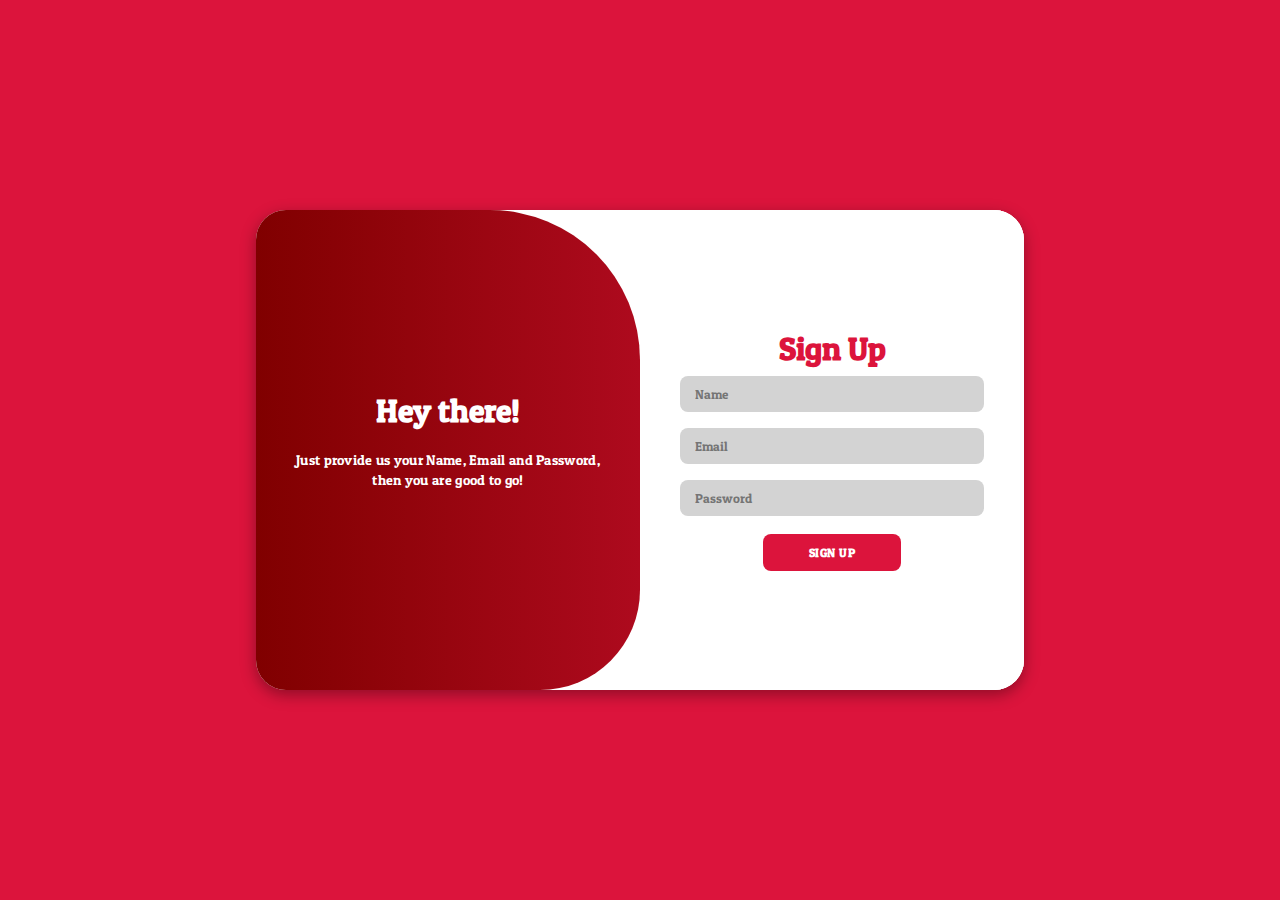
<file: index.html>
<!DOCTYPE html>
<html lang="en">
    <head>
        <meta charset="UTF-8">
        <meta name="viewport" content="width=device.width, initial-scale=1.0">
        <title>Indian Monuments Quiz App</title>
        <link rel="stylesheet" href="quiz-style.css">
        <link rel="stylesheet" href="https://cdnjs.cloudflare.com/ajax/libs/font-awesome/6.5.2/css/all.min.css">
    </head>
    <body>
        <div class="container active" id="container">
            <div class="form-container sign-up">
                <form>
                    <h1>Sign Up</h1>
                    <input type="text" placeholder="Name" required>
                    <input type="email" placeholder="Email" required>
                    <input type="password" placeholder="Password" required>
                    <button id="signUpToSignIn">Sign Up</button>
                </form>
            </div>
            <div class="form-container sign-in">
                <form>
                    <h1>Sign In</h1>
                    <input type="email" placeholder="Email" required>
                    <input type="password" placeholder="Password" required>
                    <button id="signInButton">Sign In</button>
                </form>
            </div>
            <div class="toggle-container">
                <div class="toggle">
                    <div class="toggle-panel toggle-right">
                        <h1>Bonjour!</h1>
                        <p>Please enter your Email and Password to embark on a knowledgable journey!</p>
                    </div>
                    <div class="toggle-panel toggle-left">
                        <h1>Hey there!</h1>
                        <p>Just provide us your Name, Email and Password, then you are good to go!</p>
                    </div>
                </div>
            </div>
        </div>
        <div class="start_btn"><button>Begin Quiz</button></div>
        <div class="info_box">
            <div class="info_title">
                <span>The rules to be followed while taking the quiz:</span>
            </div>
            <div class="info_list">
                <div class="info">1. On the basis of correct answers, you will be awarded marks.</div>
                <div class="info">2. You will have 15 seconds to answer each question.</div>
                <div class="info">3. Once time for a question exceeds, you cannot select any option.</div>
                <div class="info">4. After selecting an answer, you cannot reselect it.</div>
                <div class="info">5. While you are taking the quiz, you cannot quit.</div>
                <div class="info">6. There is no negative marking in the quiz.</div>
            </div>
            <div class="buttons">
                <button class="quit">End Quiz</button>
                <button class="restart">Continue</button>
            </div>
        </div>
        <div class="quiz_box">
            <header>
                <div class="title">Indian Monuments Quiz App</div>
                <div class="timer">
                    <div class="time_text">Remaining Time:</div>
                    <div class="timer_sec">15</div>
                </div>
                <div class="time_line"></div>
            </header>
            <section>
                <div class="que_text"></div>
                <div class="option_list"></div>
            </section>
            <footer>
                <div class="total_que">
                </div>
                <button class="next_btn">Next</button>
            </footer>
        </div>
        <div class="result_box">
            <div class="icon">
                <i class="fa fa-crown"></i>
            </div>
            <div class="complete_text">You have completed the quiz!</div>
            <div class="score_text"></div>
            <div class="buttons">
                <button class="restart">End Quiz</button>
            </div>
        </div>
        <script src="quiz-questions.js"></script>
        <script src="quiz-script.js"></script>
    </body>
</html>
</file>
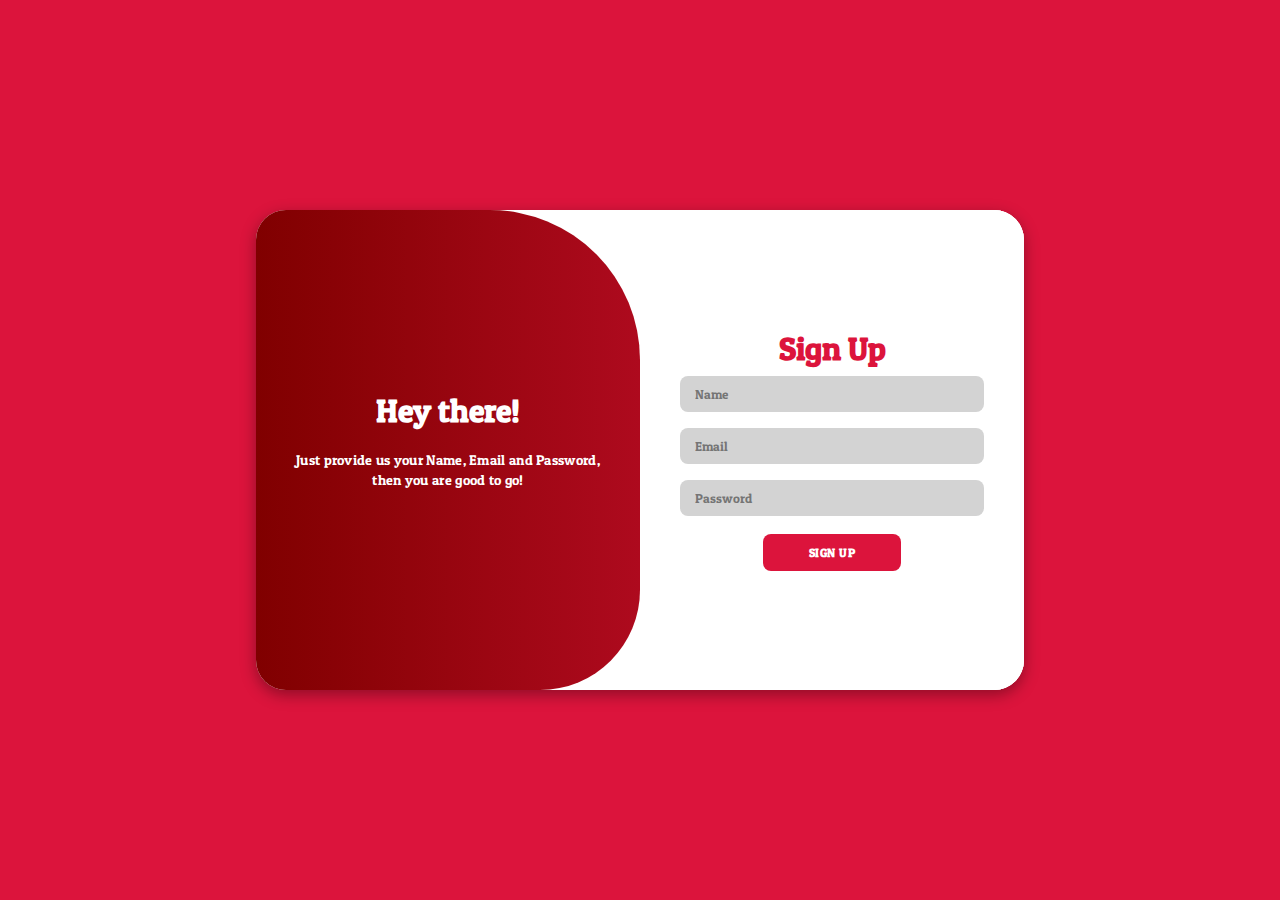
<file: quiz_index.html>
<!DOCTYPE html>
<html lang="en">
    <head>
        <meta charset="UTF-8">
        <meta name="viewport" content="width=device.width, initial-scale=1.0">
        <title>Indian Monuments Quiz App</title>
        <link rel="stylesheet" href="quiz-style.css">
        <link rel="stylesheet" href="https://cdnjs.cloudflare.com/ajax/libs/font-awesome/6.5.2/css/all.min.css">
    </head>
    <body>
        <div class="container active" id="container">
            <div class="form-container sign-up">
                <form>
                    <h1>Sign Up</h1>
                    <input type="text" placeholder="Name" required>
                    <input type="email" placeholder="Email" required>
                    <input type="password" placeholder="Password" required>
                    <button id="signUpToSignIn">Sign Up</button>
                </form>
            </div>
            <div class="form-container sign-in">
                <form>
                    <h1>Sign In</h1>
                    <input type="email" placeholder="Email" required>
                    <input type="password" placeholder="Password" required>
                    <button id="signInButton">Sign In</button>
                </form>
            </div>
            <div class="toggle-container">
                <div class="toggle">
                    <div class="toggle-panel toggle-right">
                        <h1>Bonjour!</h1>
                        <p>Please enter your Email and Password to embark on a knowledgable journey!</p>
                    </div>
                    <div class="toggle-panel toggle-left">
                        <h1>Hey there!</h1>
                        <p>Just provide us your Name, Email and Password, then you are good to go!</p>
                    </div>
                </div>
            </div>
        </div>
        <div class="start_btn"><button>Begin Quiz</button></div>
        <div class="info_box">
            <div class="info_title">
                <span>The rules to be followed while taking the quiz:</span>
            </div>
            <div class="info_list">
                <div class="info">1. On the basis of correct answers, you will be awarded marks.</div>
                <div class="info">2. You will have 15 seconds to answer each question.</div>
                <div class="info">3. Once time for a question exceeds, you cannot select any option.</div>
                <div class="info">4. After selecting an answer, you cannot reselect it.</div>
                <div class="info">5. While you are taking the quiz, you cannot quit.</div>
                <div class="info">6. There is no negative marking in the quiz.</div>
            </div>
            <div class="buttons">
                <button class="quit">End Quiz</button>
                <button class="restart">Continue</button>
            </div>
        </div>
        <div class="quiz_box">
            <header>
                <div class="title">Indian Monuments Quiz App</div>
                <div class="timer">
                    <div class="time_text">Remaining Time:</div>
                    <div class="timer_sec">15</div>
                </div>
                <div class="time_line"></div>
            </header>
            <section>
                <div class="que_text"></div>
                <div class="option_list"></div>
            </section>
            <footer>
                <div class="total_que">
                </div>
                <button class="next_btn">Next</button>
            </footer>
        </div>
        <div class="result_box">
            <div class="icon">
                <i class="fa fa-crown"></i>
            </div>
            <div class="complete_text">You have completed the quiz!</div>
            <div class="score_text"></div>
            <div class="buttons">
                <button class="restart">End Quiz</button>
            </div>
        </div>
        <script src="quiz-questions.js"></script>
        <script src="quiz-script.js"></script>
    </body>
</html>
</file>
<file: quiz-style.css>
@import url('https://fonts.googleapis.com/css2?family=Patua+One&display=swap');
*{
    margin: 0;
    padding: 0;
    box-sizing: border-box;
    font-family: 'Patua One', sans-serif;
}
body
{
    background: crimson;
    display: flex;
    align-items: center;
    justify-content: center;
    flex-direction: column;
    height: 100vh;
}
.container
{
    background-color: #fff;
    border-radius: 30px;
    box-shadow: 0 5px 15px rgba(0, 0, 0, 0.35);
    position: relative;
    overflow: hidden;
    width: 768px;
    max-width: 100%;
    min-height: 480px;
}
.container p
{
    font-size: 14px;
    line-height: 20px;
    letter-spacing: 0.3px;
    margin: 20px 0;
}
.container button
{
    background-color: crimson;
    color: white;
    font-size: 12px;
    padding: 10px 45px;
    border: 1px solid transparent;
    border-radius: 8px;
    font-weight: 600;
    letter-spacing: 0.5px;
    text-transform: uppercase;
    margin-top: 10px;
    cursor: pointer;
    transition: all 0.3s ease;
}
.container button:hover
{
    color: crimson;
    background: white;
    border: 1px solid crimson;
}
.container form
{
    background-color: white;
    display: flex;
    align-items: center;
    justify-content: center;
    flex-direction: column;
    padding: 0 40px;
    height: 100%;
    color: crimson;
}
.container input
{
    background-color: lightgray;
    border: none;
    margin: 8px 0;
    padding: 10px 15px;
    font-size: 13px;
    border-radius: 8px;
    width: 100%;
    outline: none;
    color: crimson;
}
.form-container
{
    position: absolute;
    top: 0;
    height: 100%;
    transition: all 0.6s ease-in-out;
}
.sign-up
{
    left: 0;
    width: 50%;
    opacity: 0;
    z-index: 1;
}
.container.active .sign-up
{
    transform: translateX(100%);
    opacity: 1;
    z-index: 5;
    animation: move 0.6s;
}
.sign-in
{
    left: 0;
    width: 50%;
    z-index: 2;
}
.container.active .sign-in
{
    transform: translateX(100%);
}
@keyframes move
{
    0%, 49.99%
    {
        opacity: 0;
        z-index: 1;
    }
    50%, 100%
    {
        opacity: 1;
        z-index: 5;
    }
}
.toggle-container
{
    position: absolute;
    top: 0;
    left: 50%;
    width: 50%;
    height: 100%;
    overflow: hidden;
    transition: all 0.6s ease-in-out;
    border-radius: 150px 0 0 100px;
    z-index: 1000;
}
.container.active .toggle-container
{
    transform: translateX(-100%);
    border-radius: 0 150px 100px 0;
}
.toggle
{
    height: 100%;
    background: linear-gradient(to right, maroon, crimson);
    color: white;
    position: relative;
    left: -100%;
    height: 100%;
    width: 200%;
    transform: translateX(0);
    transition: all 0.6s ease-in-out;
}
.container.active .toggle
{
    transform: translateX(50%);
}
.toggle-panel
{
    position: absolute;
    width: 50%;
    height: 100%;
    display: flex;
    align-items: center;
    justify-content: center;
    flex-direction: column;
    padding: 0 30px;
    text-align: center;
    top: 0;
    transform: translateX(0);
    transition: all 0.6s ease-in-out;
}
.toggle-left
{
    transform: translateX(-200%);
}
.container.active .toggle-left
{
    transform: translateX(0);
}
.toggle-right
{
    right: 0;
    transform: translateX(0);
}
.container.active .toggle-right
{
    transform: translateX(200%);
}
.start_btn, .info_box, .quiz_box, .result_box
{
    position: absolute;
    top: 50%;
    left: 50%;
    transform: translate(-50%, -50%);
    box-shadow: 0px 4px 8px 0 rgba(0,0,0,0.2), 0px 6px 20px 0 rgba(0,0,0,0.19);
    transition: all 0.3s ease;
}
.start_btn.activeStart, .info_box.activeInfo, .quiz_box.activeQuiz, .result_box.activeResult
{
    z-index: 5;
    opacity: 1;
    pointer-events: auto;
    transform: translate(-50%, -50%) scale(1);
}
.start_btn button
{
    font-size: 25px;
    font-weight: 500;
    color: crimson;
    padding: 15px 30px;
    outline: none;
    border: none;
    border-radius: 5px;
    background: white;
    cursor: pointer;
    transition: all 0.3s ease;
}
.start_btn button:hover
{
    color: white;
    background: crimson;
    border: 1px solid white;
}
.info_box
{
    width: 540px;
    background: white;
    border-radius: 5px;
    opacity: 0;
    pointer-events: none;
    transform: translate(-50%, -50%) scale(0.9);
}
.info_box .info_title
{
    height: 60px;
    width: 100%;
    border-bottom: 1px solid crimson;
    display: flex;
    align-items: center;
    padding: 0 15px;
    font-size: 20px;
    font-weight: 600;
}
.info_box .info_list
{
    padding: 15px 15px;
}
.info_box .info_list .info
{
    margin: 5px 0;
    font-size: 17px;
}
.info_box .buttons
{
    height: 60px;
    display: flex;
    align-items: center;
    justify-content: flex-end;
    padding: 0 15px;
    border-top: 1px solid crimson;
}
.info_box .buttons button
{
    margin: 0 5px;
    height: 40px;
    width: 100px;
    outline: none;
    border: 1px solid crimson;
    border-radius: 5px;
    color: white;
    font-size: 16px;
    font-weight: 500;
    cursor: pointer;
    transition: all 0.3s ease;
}
.buttons button.quit
{
    color: crimson;
    background: white;
}
.buttons button.quit:hover
{
    color: white;
    background: crimson;
}
.buttons button.restart
{
    color: white;
    background: crimson;
}
.buttons button.restart:hover
{
    color: crimson;
    background: white;
}
.quiz_box
{
    width: 550px;
    background: white;
    border-radius: 5px;
    opacity: 0;
    pointer-events: none;
    transform: translate(-50%, -50%) scale(0.9);
}
.quiz_box header
{
    position: relative;
    z-index: 99;
    height: 70px;
    padding: 0 30px;
    background: white;
    display: flex;
    align-items: center;
    justify-content: space-between;
    border-radius: 5px 5px 0 0;
    box-shadow: 0px 3px 5px 1px rgba(0,0,0,0.1);
}
.quiz_box header .title
{
    font-size: 20px;
    font-weight: 500;
}
.quiz_box header .timer
{
    display: flex;
    align-items: center;
    justify-content: space-between;
    width: 200px;
    height: 45px;
    background: lightgoldenrodyellow;
    border: 1px solid goldenrod;
    border-radius: 5px;
    padding: 0 8px;
}
.quiz_box header .timer .time_text
{
    font-weight: 500;
    font-size: 17px;
    user-select: none;
}
.quiz_box header .timer .timer_sec
{
    font-size: 18px;
    font-weight: 600;
    background: goldenrod;
    height: 30px;
    width: 45px;
    color: black;
    text-align: center;
    line-height: 30px;
    border-radius: 5px;
    border: 1px solid goldenrod;
    user-select: none;
}
.quiz_box header .time_line
{
    position: absolute;
    bottom: 0px;
    left: 0px;
    height: 3px;
    background: crimson;
}
.quiz_box section
{
    padding: 25px 30px 20px 30px;
    background: white;
}
.quiz_box section .que_text
{
    font-size: 25px;
    font-weight: 500;
}
.quiz_box section .option_list
{
    padding: 20px 0;
    display: block;
}
section .option_list .option
{
    background: lightgoldenrodyellow;
    border: 1px solid goldenrod;
    border-radius: 5px;
    padding: 8px 15px;
    margin-bottom: 15px;
    font-size: 17px;
    display: flex;
    align-items: center;
    justify-content: space-between;
    cursor: pointer;
    transition: all 0.3s ease;
}
section .option_list .option:hover
{
    color: white;
    background: goldenrod;
    border-color: lightgoldenrodyellow;
}
.option_list .option:last-child
{
    margin-bottom: 0px;
}
.option_list .option .icon
{
    height: 26px;
    width: 26px;
    border: 2px solid transparent;
    border-radius: 50%;
    text-align: center;
    font-size: 15px;
    line-height: 24px;
    pointer-events: none;
}
.option_list .option .icon.tick
{
    color: green;
    border-color: green;
    background: lightgreen;
}
.option_list .option .icon.cross
{
    color: red;
    border-color: red;
    background: lightpink;
}
.option_list .option.correct
{
    color: green;
    border-color: green;
    background: lightgreen;
}
.option_list .option.incorrect
{
    color: red;
    border-color: red;
    background: lightpink;
}
.option_list .option.disabled
{
    pointer-events: none;
}
.quiz_box footer
{
    height: 60px;
    width: 100%;
    padding: 0 30px;
    display: flex;
    align-items: center;
    justify-content: space-between;
}
.quiz_box footer .total_que span
{
    display: flex;
    user-select: none;
}
footer .total_que span p
{
    font-weight: 1000;
    padding: 0 5px;
}
footer .next_btn
{
    display: none;
    height: 40px;
    padding: 0 13px;
    font-size: 18px;
    font-weight: 500;
    outline: none;
    color: black;
    background: goldenrod;
    border-radius: 5px;
    border: 1px solid goldenrod;
    cursor: pointer;
    transition: all 0.3s ease;
}
footer .next_btn:hover
{
    color: black;
    background: lightgoldenrodyellow;
}
.result_box
{
    background: white;
    width: 450px;
    padding: 25px 30px;
    border-radius: 5px;
    display: flex;
    text-align: center;
    align-items: center;
    flex-direction: column;
    justify-content: space-between;
    opacity: 0;
    pointer-events: none;
    transform: translate(-50%, -50%) scale(0.9);
}
.result_box .icon
{
    font-size: 100px;
    color: crimson;
    margin-bottom: 10px;
}
.result_box .complete_text
{
    font-size: 20px;
    font-weight: 500;
    color: crimson;
}
.result_box .score_text span
{
    display: flex;
    margin: 10px 0;
    font-size: 18px;
    font-weight: 500;
    color: crimson;
}
.score_text span p
{
    font-weight: 1000;
    padding: 0 4px;
}
.result_box .buttons
{
    display: flex;
    margin: 20px 0;
}
.result_box .buttons button
{
    margin: 0 10px;
    height: 45px;
    padding: 0 20px;
    outline: none;
    font-size: 18px;
    font-weight: 500;
    border-radius: 5px;
    border: 1px solid crimson;
    cursor: pointer;
    transition: all 0.3s ease;
}
</file>
